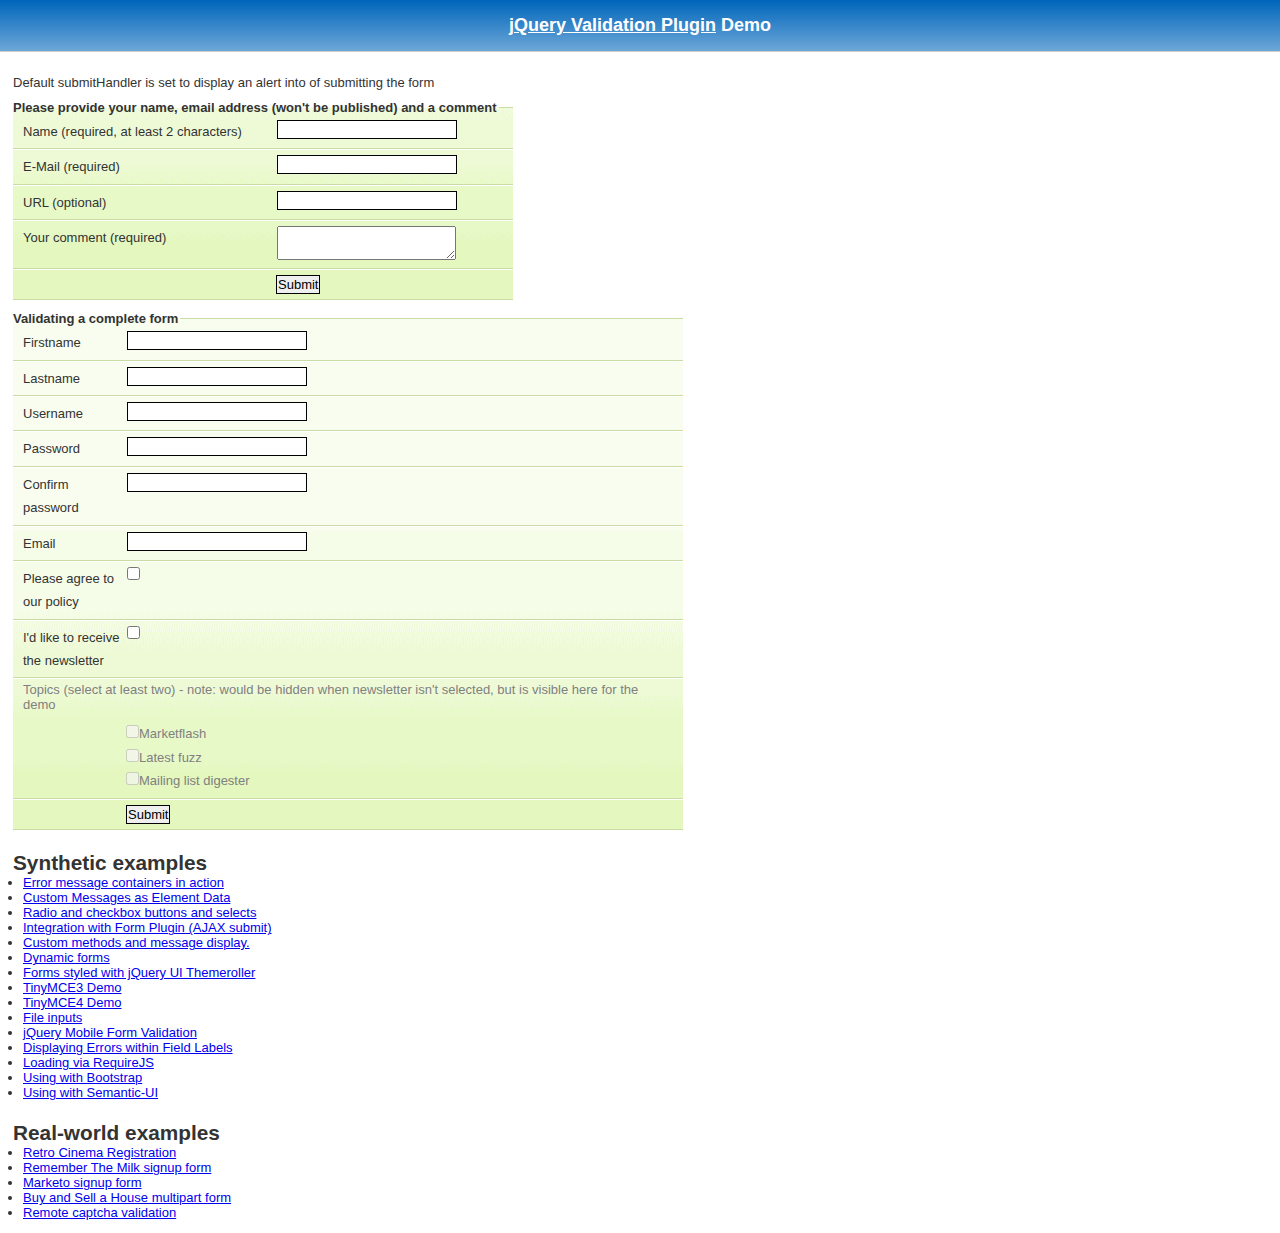
<file: jQuery-validation/demo/index.html>
<!DOCTYPE html>
<html lang="en">
<head>
	<meta charset="utf-8">
	<title>jQuery validation plug-in - main demo</title>
	<link rel="stylesheet" href="css/screen.css">
	<script src="../lib/jquery.js"></script>
	<script src="../dist/jquery.validate.js"></script>
	<script>
	$.validator.setDefaults({
		submitHandler: function() {
			alert("submitted!");
		}
	});

	$().ready(function() {
		// validate the comment form when it is submitted
		$("#commentForm").validate();

		// validate signup form on keyup and submit
		$("#signupForm").validate({
			rules: {
				firstname: "required",
				lastname: "required",
				username: {
					required: true,
					minlength: 2
				},
				password: {
					required: true,
					minlength: 5
				},
				confirm_password: {
					required: true,
					minlength: 5,
					equalTo: "#password"
				},
				email: {
					required: true,
					email: true
				},
				topic: {
					required: "#newsletter:checked",
					minlength: 2
				},
				agree: "required"
			},
			messages: {
				firstname: "Please enter your firstname",
				lastname: "Please enter your lastname",
				username: {
					required: "Please enter a username",
					minlength: "Your username must consist of at least 2 characters"
				},
				password: {
					required: "Please provide a password",
					minlength: "Your password must be at least 5 characters long"
				},
				confirm_password: {
					required: "Please provide a password",
					minlength: "Your password must be at least 5 characters long",
					equalTo: "Please enter the same password as above"
				},
				email: "Please enter a valid email address",
				agree: "Please accept our policy",
				topic: "Please select at least 2 topics"
			}
		});

		// propose username by combining first- and lastname
		$("#username").focus(function() {
			var firstname = $("#firstname").val();
			var lastname = $("#lastname").val();
			if (firstname && lastname && !this.value) {
				this.value = firstname + "." + lastname;
			}
		});

		//code to hide topic selection, disable for demo
		var newsletter = $("#newsletter");
		// newsletter topics are optional, hide at first
		var inital = newsletter.is(":checked");
		var topics = $("#newsletter_topics")[inital ? "removeClass" : "addClass"]("gray");
		var topicInputs = topics.find("input").attr("disabled", !inital);
		// show when newsletter is checked
		newsletter.click(function() {
			topics[this.checked ? "removeClass" : "addClass"]("gray");
			topicInputs.attr("disabled", !this.checked);
		});
	});
	</script>
	<style>
	#commentForm {
		width: 500px;
	}
	#commentForm label {
		width: 250px;
	}
	#commentForm label.error, #commentForm input.submit {
		margin-left: 253px;
	}
	#signupForm {
		width: 670px;
	}
	#signupForm label.error {
		margin-left: 10px;
		width: auto;
		display: inline;
	}
	#newsletter_topics label.error {
		display: none;
		margin-left: 103px;
	}
	</style>
</head>
<body>
<h1 id="banner"><a href="https://jqueryvalidation.org/">jQuery Validation Plugin</a> Demo</h1>
<div id="main">
	<p>Default submitHandler is set to display an alert into of submitting the form</p>
	<form class="cmxform" id="commentForm" method="get" action="">
		<fieldset>
			<legend>Please provide your name, email address (won't be published) and a comment</legend>
			<p>
				<label for="cname">Name (required, at least 2 characters)</label>
				<input id="cname" name="name" minlength="2" type="text" required>
			</p>
			<p>
				<label for="cemail">E-Mail (required)</label>
				<input id="cemail" type="email" name="email" required>
			</p>
			<p>
				<label for="curl">URL (optional)</label>
				<input id="curl" type="url" name="url">
			</p>
			<p>
				<label for="ccomment">Your comment (required)</label>
				<textarea id="ccomment" name="comment" required></textarea>
			</p>
			<p>
				<input class="submit" type="submit" value="Submit">
			</p>
		</fieldset>
	</form>
	<form class="cmxform" id="signupForm" method="get" action="">
		<fieldset>
			<legend>Validating a complete form</legend>
			<p>
				<label for="firstname">Firstname</label>
				<input id="firstname" name="firstname" type="text">
			</p>
			<p>
				<label for="lastname">Lastname</label>
				<input id="lastname" name="lastname" type="text">
			</p>
			<p>
				<label for="username">Username</label>
				<input id="username" name="username" type="text">
			</p>
			<p>
				<label for="password">Password</label>
				<input id="password" name="password" type="password">
			</p>
			<p>
				<label for="confirm_password">Confirm password</label>
				<input id="confirm_password" name="confirm_password" type="password">
			</p>
			<p>
				<label for="email">Email</label>
				<input id="email" name="email" type="email">
			</p>
			<p>
				<label for="agree">Please agree to our policy</label>
				<input type="checkbox" class="checkbox" id="agree" name="agree">
			</p>
			<p>
				<label for="newsletter">I'd like to receive the newsletter</label>
				<input type="checkbox" class="checkbox" id="newsletter" name="newsletter">
			</p>
			<fieldset id="newsletter_topics">
				<legend>Topics (select at least two) - note: would be hidden when newsletter isn't selected, but is visible here for the demo</legend>
				<label for="topic_marketflash">
					<input type="checkbox" id="topic_marketflash" value="marketflash" name="topic">Marketflash
				</label>
				<label for="topic_fuzz">
					<input type="checkbox" id="topic_fuzz" value="fuzz" name="topic">Latest fuzz
				</label>
				<label for="topic_digester">
					<input type="checkbox" id="topic_digester" value="digester" name="topic">Mailing list digester
				</label>
				<label for="topic" class="error">Please select at least two topics you'd like to receive.</label>
			</fieldset>
			<p>
				<input class="submit" type="submit" value="Submit">
			</p>
		</fieldset>
	</form>
	<h3>Synthetic examples</h3>
	<ul>
		<li><a href="errorcontainer-demo.html">Error message containers in action</a>
		</li>
		<li><a href="custom-messages-data-demo.html">Custom Messages as Element Data</a>
		</li>
		<li><a href="radio-checkbox-select-demo.html">Radio and checkbox buttons and selects</a>
		</li>
		<li><a href="ajaxSubmit-integration-demo.html">Integration with Form Plugin (AJAX submit)</a>
		</li>
		<li><a href="custom-methods-demo.html">Custom methods and message display.</a>
		</li>
		<li><a href="dynamic-totals.html">Dynamic forms</a>
		</li>
		<li><a href="themerollered.html">Forms styled with jQuery UI Themeroller</a>
		</li>
		<li><a href="tinymce/">TinyMCE3 Demo</a>
		</li>
		<li><a href="tinymce4/">TinyMCE4 Demo</a>
		</li>
		<li><a href="file_input.html">File inputs</a>
		</li>
		<li><a href="jquerymobile.html">jQuery Mobile Form Validation</a>
		</li>
		<li><a href="errors-within-labels.html">Displaying Errors within Field Labels</a>
		</li>
		<li><a href="requirejs/index.html">Loading via RequireJS</a>
		</li>
		<li><a href="bootstrap/index.html">Using with Bootstrap</a>
		</li>
		<li><a href="semantic-ui/index.html">Using with Semantic-UI</a>
		</li>
	</ul>
	<h3>Real-world examples</h3>
	<ul>
		<li><a href="cinema/">Retro Cinema Registration</a></li>
		<li><a href="milk/">Remember The Milk signup form</a></li>
		<li><a href="marketo/">Marketo signup form</a></li>
		<li><a href="multipart/">Buy and Sell a House multipart form</a></li>
		<li><a href="captcha/">Remote captcha validation</a></li>
	</ul>
</div>
</body>
</html>
</file>
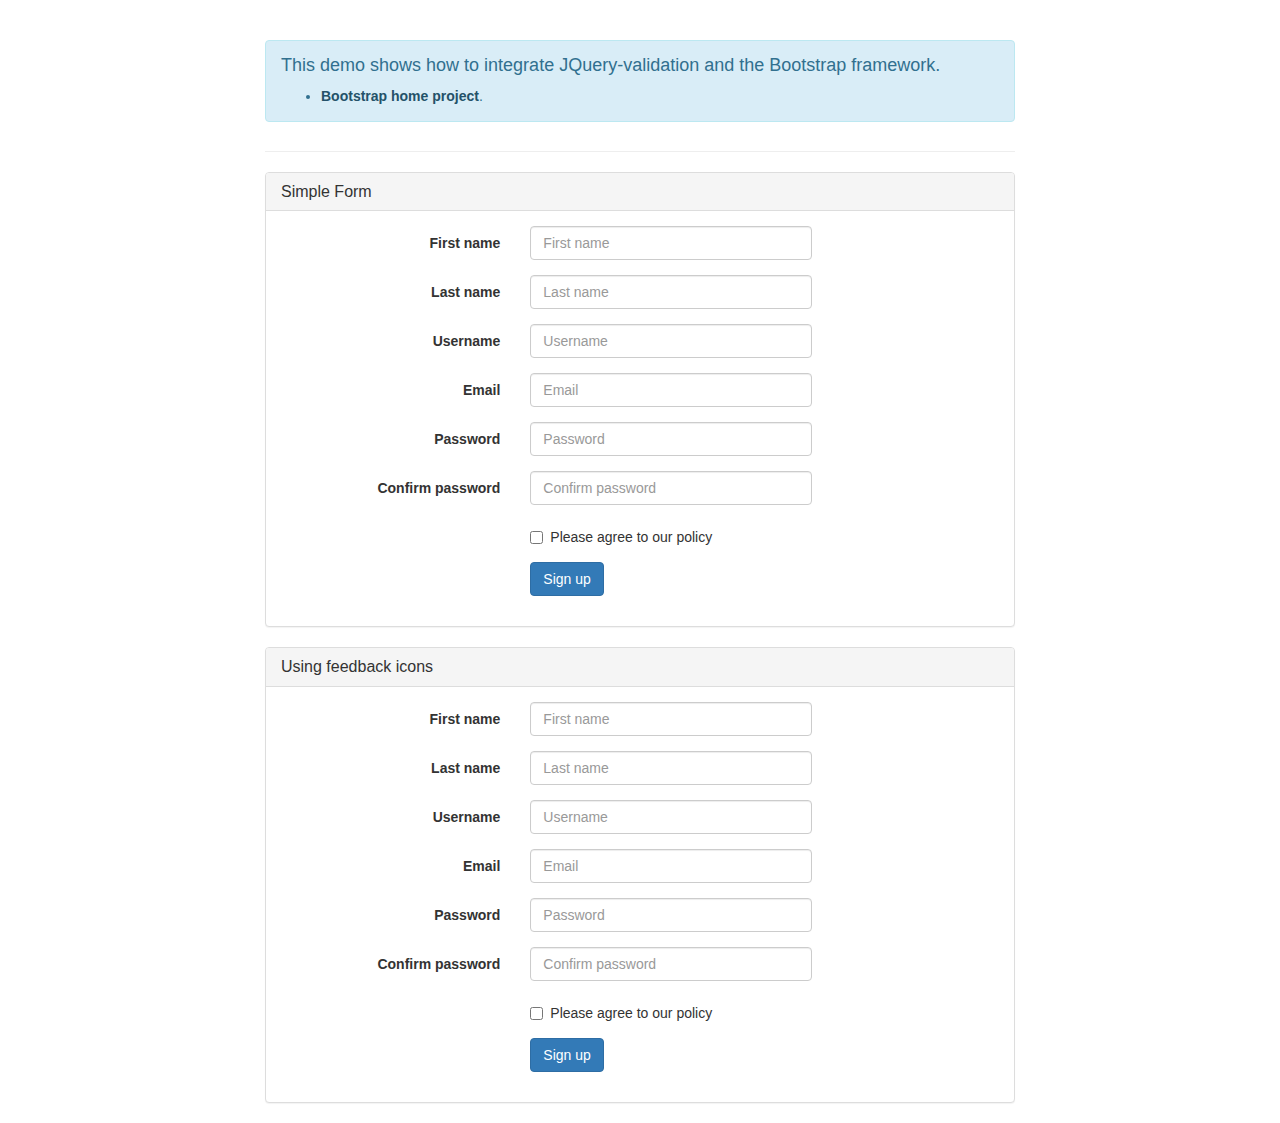
<file: jQuery-validation/demo/bootstrap/index.html>
<!DOCTYPE html>
<html>
<head>
	<title>JQuery-validation demo | Bootstrap</title>

	<link rel="stylesheet" href="https://maxcdn.bootstrapcdn.com/bootstrap/3.3.5/css/bootstrap.min.css" />

	<script type="text/javascript" src="../../lib/jquery-1.11.1.js"></script>
	<script type="text/javascript" src="../../dist/jquery.validate.js"></script>
</head>
<body>
	<div class="container">
		<div class="row">
			<div class="col-sm-8 col-sm-offset-2">
				<div class="page-header">
					<div class="alert alert-info" role="alert">
						<h4>This demo shows how to integrate JQuery-validation and the Bootstrap framework.</h4>
						<ul>
							<li><a href="https://getbootstrap.com/" class="alert-link">Bootstrap home project</a>.</li>
						</ul>
					</div>
				</div>

				<div class="panel panel-default">
					<div class="panel-heading">
						<h3 class="panel-title">Simple Form</h3>
					</div>
					<div class="panel-body">
						<form id="signupForm" method="post" class="form-horizontal" action="">
							<div class="form-group">
								<label class="col-sm-4 control-label" for="firstname">First name</label>
								<div class="col-sm-5">
									<input type="text" class="form-control" id="firstname" name="firstname" placeholder="First name" />
								</div>
							</div>

							<div class="form-group">
								<label class="col-sm-4 control-label" for="lastname">Last name</label>
								<div class="col-sm-5">
									<input type="text" class="form-control" id="lastname" name="lastname" placeholder="Last name" />
								</div>
							</div>

							<div class="form-group">
								<label class="col-sm-4 control-label" for="username">Username</label>
								<div class="col-sm-5">
									<input type="text" class="form-control" id="username" name="username" placeholder="Username" />
								</div>
							</div>

							<div class="form-group">
								<label class="col-sm-4 control-label" for="email">Email</label>
								<div class="col-sm-5">
									<input type="text" class="form-control" id="email" name="email" placeholder="Email" />
								</div>
							</div>

							<div class="form-group">
								<label class="col-sm-4 control-label" for="password">Password</label>
								<div class="col-sm-5">
									<input type="password" class="form-control" id="password" name="password" placeholder="Password" />
								</div>
							</div>

							<div class="form-group">
								<label class="col-sm-4 control-label" for="confirm_password">Confirm password</label>
								<div class="col-sm-5">
									<input type="password" class="form-control" id="confirm_password" name="confirm_password" placeholder="Confirm password" />
								</div>
							</div>

							<div class="form-group">
								<div class="col-sm-5 col-sm-offset-4">
									<div class="checkbox">
										<label>
											<input type="checkbox" id="agree" name="agree" value="agree" />Please agree to our policy
										</label>
									</div>
								</div>
							</div>

							<div class="form-group">
								<div class="col-sm-9 col-sm-offset-4">
									<button type="submit" class="btn btn-primary" name="signup" value="Sign up">Sign up</button>
								</div>
							</div>
						</form>
					</div>
				</div>

				<div class="panel panel-default">
					<div class="panel-heading">
						<h3 class="panel-title">Using feedback icons</h3>
					</div>
					<div class="panel-body">
						<form id="signupForm1" method="post" class="form-horizontal" action="">
							<div class="form-group">
								<label class="col-sm-4 control-label" for="firstname1">First name</label>
								<div class="col-sm-5">
									<input type="text" class="form-control" id="firstname1" name="firstname1" placeholder="First name" />
								</div>
							</div>

							<div class="form-group">
								<label class="col-sm-4 control-label" for="lastname1">Last name</label>
								<div class="col-sm-5">
									<input type="text" class="form-control" id="lastname1" name="lastname1" placeholder="Last name" />
								</div>
							</div>

							<div class="form-group">
								<label class="col-sm-4 control-label" for="username1">Username</label>
								<div class="col-sm-5">
									<input type="text" class="form-control" id="username1" name="username1" placeholder="Username" />
								</div>
							</div>

							<div class="form-group">
								<label class="col-sm-4 control-label" for="email1">Email</label>
								<div class="col-sm-5">
									<input type="text" class="form-control" id="email1" name="email1" placeholder="Email" />
								</div>
							</div>

							<div class="form-group">
								<label class="col-sm-4 control-label" for="password1">Password</label>
								<div class="col-sm-5">
									<input type="password" class="form-control" id="password1" name="password1" placeholder="Password" />
								</div>
							</div>

							<div class="form-group">
								<label class="col-sm-4 control-label" for="confirm_password1">Confirm password</label>
								<div class="col-sm-5">
									<input type="password" class="form-control" id="confirm_password1" name="confirm_password1" placeholder="Confirm password" />
								</div>
							</div>

							<div class="form-group">
								<div class="col-sm-5 col-sm-offset-4">
									<div class="checkbox">
										<label>
											<input type="checkbox" id="agree1" name="agree1" value="agree" />Please agree to our policy
										</label>
									</div>
								</div>
							</div>

							<div class="form-group">
								<div class="col-sm-9 col-sm-offset-4">
									<button type="submit" class="btn btn-primary" name="signup1" value="Sign up">Sign up</button>
								</div>
							</div>
						</form>
					</div>
				</div>
			</div>
		</div>
	</div>
	<script type="text/javascript">
		$.validator.setDefaults( {
			submitHandler: function () {
				alert( "submitted!" );
			}
		} );

		$( document ).ready( function () {
			$( "#signupForm" ).validate( {
				rules: {
					firstname: "required",
					lastname: "required",
					username: {
						required: true,
						minlength: 2
					},
					password: {
						required: true,
						minlength: 5
					},
					confirm_password: {
						required: true,
						minlength: 5,
						equalTo: "#password"
					},
					email: {
						required: true,
						email: true
					},
					agree: "required"
				},
				messages: {
					firstname: "Please enter your firstname",
					lastname: "Please enter your lastname",
					username: {
						required: "Please enter a username",
						minlength: "Your username must consist of at least 2 characters"
					},
					password: {
						required: "Please provide a password",
						minlength: "Your password must be at least 5 characters long"
					},
					confirm_password: {
						required: "Please provide a password",
						minlength: "Your password must be at least 5 characters long",
						equalTo: "Please enter the same password as above"
					},
					email: "Please enter a valid email address",
					agree: "Please accept our policy"
				},
				errorElement: "em",
				errorPlacement: function ( error, element ) {
					// Add the `help-block` class to the error element
					error.addClass( "help-block" );

					if ( element.prop( "type" ) === "checkbox" ) {
						error.insertAfter( element.parent( "label" ) );
					} else {
						error.insertAfter( element );
					}
				},
				highlight: function ( element, errorClass, validClass ) {
					$( element ).parents( ".col-sm-5" ).addClass( "has-error" ).removeClass( "has-success" );
				},
				unhighlight: function (element, errorClass, validClass) {
					$( element ).parents( ".col-sm-5" ).addClass( "has-success" ).removeClass( "has-error" );
				}
			} );

			$( "#signupForm1" ).validate( {
				rules: {
					firstname1: "required",
					lastname1: "required",
					username1: {
						required: true,
						minlength: 2
					},
					password1: {
						required: true,
						minlength: 5
					},
					confirm_password1: {
						required: true,
						minlength: 5,
						equalTo: "#password1"
					},
					email1: {
						required: true,
						email: true
					},
					agree1: "required"
				},
				messages: {
					firstname1: "Please enter your firstname",
					lastname1: "Please enter your lastname",
					username1: {
						required: "Please enter a username",
						minlength: "Your username must consist of at least 2 characters"
					},
					password1: {
						required: "Please provide a password",
						minlength: "Your password must be at least 5 characters long"
					},
					confirm_password1: {
						required: "Please provide a password",
						minlength: "Your password must be at least 5 characters long",
						equalTo: "Please enter the same password as above"
					},
					email1: "Please enter a valid email address",
					agree1: "Please accept our policy"
				},
				errorElement: "em",
				errorPlacement: function ( error, element ) {
					// Add the `help-block` class to the error element
					error.addClass( "help-block" );

					// Add `has-feedback` class to the parent div.form-group
					// in order to add icons to inputs
					element.parents( ".col-sm-5" ).addClass( "has-feedback" );

					if ( element.prop( "type" ) === "checkbox" ) {
						error.insertAfter( element.parent( "label" ) );
					} else {
						error.insertAfter( element );
					}

					// Add the span element, if doesn't exists, and apply the icon classes to it.
					if ( !element.next( "span" )[ 0 ] ) {
						$( "<span class='glyphicon glyphicon-remove form-control-feedback'></span>" ).insertAfter( element );
					}
				},
				success: function ( label, element ) {
					// Add the span element, if doesn't exists, and apply the icon classes to it.
					if ( !$( element ).next( "span" )[ 0 ] ) {
						$( "<span class='glyphicon glyphicon-ok form-control-feedback'></span>" ).insertAfter( $( element ) );
					}
				},
				highlight: function ( element, errorClass, validClass ) {
					$( element ).parents( ".col-sm-5" ).addClass( "has-error" ).removeClass( "has-success" );
					$( element ).next( "span" ).addClass( "glyphicon-remove" ).removeClass( "glyphicon-ok" );
				},
				unhighlight: function ( element, errorClass, validClass ) {
					$( element ).parents( ".col-sm-5" ).addClass( "has-success" ).removeClass( "has-error" );
					$( element ).next( "span" ).addClass( "glyphicon-ok" ).removeClass( "glyphicon-remove" );
				}
			} );
		} );
	</script>
</body>
</html>
</file>
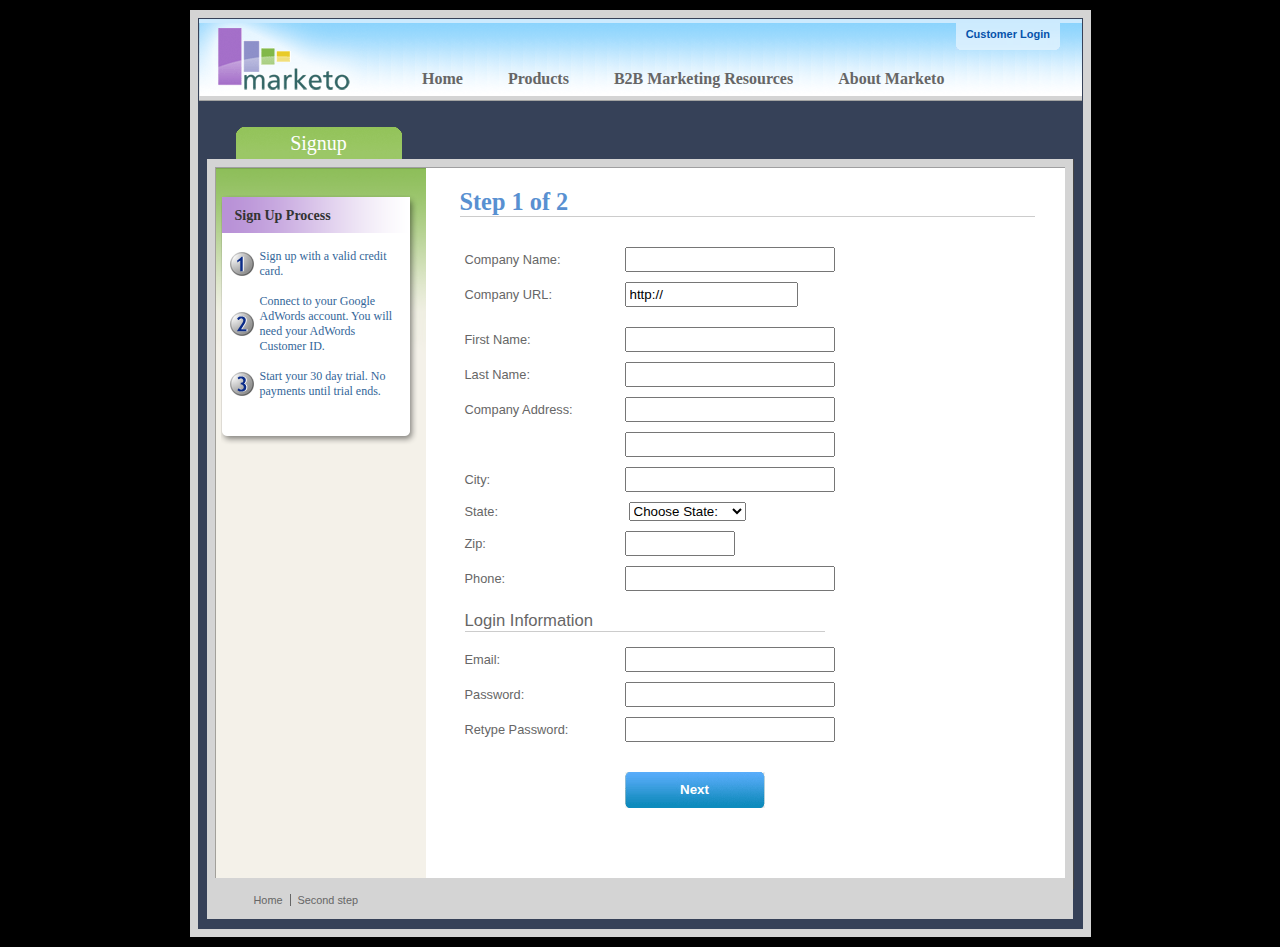
<file: jQuery-validation/demo/marketo/index.html>
<!DOCTYPE html>
<html lang="en">
<head>
	<meta charset="utf-8">
	<title>Subscription Signup | Marketo</title>
	<script src="../../lib/jquery.js"></script>
	<script src="../../lib/jquery.mockjax.js"></script>
	<script src="../../dist/jquery.validate.js"></script>
	<script src="jquery.maskedinput.js"></script>
	<script src="mktSignup.js"></script>
	<link rel="stylesheet" href="stylesheet.css">
</head>
<body>
<!-- start page wrapper -->
<div id="letterbox">
	<!-- start header container -->
	<div id="header-background">
		<div class="nav-global-container">
			<div class="login">
				<a href="#">
					<span></span>Customer Login</a>
			</div>
			<div class="logo">
				<a href="#">
					<img src="images/logo_marketo.gif" width="168" height="73" alt="Marketo">
				</a>
			</div>
			<div class="nav-global">
				<ul>
					<li>
						<a href="#" class="nav-g01">
							<span></span>Home</a>
					</li>
					<li>
						<a href="#" class="nav-g02">
							<span></span>Products</a>
					</li>
					<li>
						<a href="#" class="nav-g04">
							<span></span>B2B Marketing Resources</a>
					</li>
					<li>
						<a href="#" class="nav-g05">
							<span></span>About Marketo</a>
					</li>
				</ul>
			</div>
		</div>
	</div>
	<!-- end header container -->
	<div class="line-grey-tier"></div>
	<!-- start page container 2 div-->
	<div id="page-container" class="resize">
		<div id="page-content-inner" class="resize">
			<!-- start col-main -->
			<div id="col-main" class="resize" style="">
				<!-- start main content -->
				<div class="main-content resize">
					<div class="action-container" style="display:none;"></div>
					<h1>Step 1 of 2</h1>
					<p>
					</p>
					<br clear="all">
					<div>
						<form id="profileForm" type="actionForm" action="step2.htm" method="get">
							<div class="error" style="display:none;">
								<img src="images/warning.gif" alt="Warning!" width="24" height="24" style="float:left; margin: -5px 10px 0px 0px;">
								<span></span>.
								<br clear="all">
							</div>
							<table cellpadding="0" cellspacing="0" border="0">
								<tr>
									<td class="label">
										<label for="co_name">Company Name:</label>
									</td>
									<td class="field">
										<input id="co_name" class="required" maxlength="40" name="co_name" size="20" type="text" tabindex="1" value="">
									</td>
								</tr>
								<tr>
									<td class="label">
										<label for="co_url">Company URL:</label>
									</td>
									<td class="field">
										<input id="co_url" class="required defaultInvalid url" maxlength="40" name="co_url" style="width:163px" type="text" tabindex="2" value="http://">
									</td>
								</tr>
								<tr>
									<td>
									<td>
								</tr>
								<tr>
									<td class="label">
										<label for="first_name">First Name:</label>
									</td>
									<td class="field">
										<input id="first_name" class="required" maxlength="40" name="first_name" size="20" type="text" tabindex="3" value="">
									</td>
								</tr>
								<tr>
									<td class="label">
										<label for="last_name">Last Name:</label>
									</td>
									<td class="field">
										<input id="last_name" class="required" maxlength="40" name="last_name" size="20" type="text" tabindex="4" value="">
									</td>
								</tr>
								<tr>
									<td class="label">
										<label for="address1">Company Address:</label>
									</td>
									<td class="field">
										<input maxlength="40" class="required" name="address1" size="20" type="text" tabindex="5" value="">
									</td>
								</tr>
								<tr>
									<td class="label"></td>
									<td class="field">
										<input maxlength="40" name="address2" size="20" type="text" tabindex="6" value="">
									</td>
								</tr>
								<tr>
									<td class="label">
										<label for="city">City:</label>
									</td>
									<td class="field">
										<input maxlength="40" class="required" name="city" size="20" type="text" tabindex="7" value="">
									</td>
								</tr>
								<tr>
									<td class="label">
										<label for="state">State:</label>
									</td>
									<td class="field">
										<select id="state" class="required" name="state" style="margin-left: 4px;" tabindex="8">
											<option value="">Choose State:</option>
											<option value="AL">Alabama</option>
											<option value="AK">Alaska</option>
											<option value="AZ">Arizona</option>
											<option value="AR">Arkansas</option>
											<option value="CA">California</option>
											<option value="CO">Colorado</option>
											<option value="CT">Connecticut</option>
											<option value="DE">Delaware</option>
											<option value="FL">Florida</option>
											<option value="GA">Georgia</option>
											<option value="HI">Hawaii</option>
											<option value="ID">Idaho</option>
											<option value="IL">Illinois</option>
											<option value="IN">Indiana</option>
											<option value="IA">Iowa</option>
											<option value="KS">Kansas</option>
											<option value="KY">Kentucky</option>
											<option value="LA">Louisiana</option>
											<option value="ME">Maine</option>
											<option value="MD">Maryland</option>
											<option value="MA">Massachusetts</option>
											<option value="MI">Michigan</option>
											<option value="MN">Minnesota</option>
											<option value="MS">Mississippi</option>
											<option value="MO">Missouri</option>
											<option value="MT">Montana</option>
											<option value="NE">Nebraska</option>
											<option value="NV">Nevada</option>
											<option value="NH">New Hampshire</option>
											<option value="NJ">New Jersey</option>
											<option value="NM">New Mexico</option>
											<option value="NY">New York</option>
											<option value="NC">North Carolina</option>
											<option value="ND">North Dakota</option>
											<option value="OH">Ohio</option>
											<option value="OK">Oklahoma</option>
											<option value="OR">Oregon</option>
											<option value="PA">Pennsylvania</option>
											<option value="RI">Rhode Island</option>
											<option value="SC">South Carolina</option>
											<option value="SD">South Dakota</option>
											<option value="TN">Tennessee</option>
											<option value="TX">Texas</option>
											<option value="UT">Utah</option>
											<option value="VT">Vermont</option>
											<option value="VA">Virginia</option>
											<option value="WA">Washington</option>
											<option value="WV">West Virginia</option>
											<option value="WI">Wisconsin</option>
											<option value="WY">Wyoming</option>
										</select>
									</td>
								</tr>
								<tr>
									<td class="label">
										<label for="zip">Zip:</label>
									</td>
									<td class="field">
										<input maxlength="10" name="zip" style="width: 100px" type="text" class="required zipcode" tabindex="9" value="">
									</td>
								</tr>
								<tr>
									<td class="label">
										<label for="phone">Phone:</label>
									</td>
									<td class="field">
										<input id="phone" maxlength="14" name="phone" type="text" class="required phone" tabindex="10" value="">
									</td>
								</tr>
								<tr>
									<td colspan="2">
										<h2 style="border-bottom: 1px solid #CCCCCC;">Login Information</h2>
									</td>
								</tr>
								<tr>
									<td class="label">
										<label for="email">Email:</label>
									</td>
									<td class="field">
										<input id="email" class="required email" remote="emails.action" maxlength="40" name="email" size="20" type="text" tabindex="11" value="">
									</td>
								</tr>
								<tr>
									<td class="label">
										<label for="password1">Password:</label>
									</td>
									<td class="field">
										<input id="password1" class="required password" maxlength="40" name="password1" size="20" type="password" tabindex="12" value="">
									</td>
								</tr>
								<tr>
									<td class="label">
										<label for="password2">Retype Password:</label>
									</td>
									<td class="field">
										<input id="password2" class="required" equalTo="#password1" maxlength="40" name="password2" size="20" type="password" tabindex="13" value="">
										<div class="formError"></div>
									</td>
								</tr>
								<tr>
									<td></td>
									<td>
										<div class="buttonSubmit">
											<span></span>
											<input class="formButton" type="submit" value="Next" style="width: 140px" tabindex="14">
										</div>
									</td>
								</tr>
							</table>
							<br>
							<br>
						</form>
						<br clear="all">
					</div>
				</div>
				<!-- end main content -->
				<br>
			</div>
			<!-- end col-main -->
			<!-- start left col -->
			<div id="col-left" class="nav-left-back empty resize" style="position: absolute; min-height: 450px;">
				<div class="col-left-header-tab" style="position: absolute;">Signup</div>
				<div class="nav-left"></div>
				<div class="left-nav-callout png" style="top: 15px; margin-bottom: 100px;">
					<img src="images/left-nav-callout-long.png" class="png" alt="">
					<h6>Sign Up Process</h6>
					<a style="background-image: url(images/step1-24.gif); font-weight: normal; text-decoration: none; cursor: default;">Sign up with a valid credit card.</a>
					<a style="background-image: url(images/step2-24.gif); font-weight: normal; text-decoration: none; cursor: default;">Connect to your Google AdWords account.  You will need your AdWords Customer ID.</a>
					<a style="background-image: url(images/step3-24.gif); font-weight: normal; text-decoration: none; cursor: default;">Start your 30 day trial.  No payments until trial ends.</a>
				</div>
				<div class="footerAddress">
					<b>Marketo Inc.</b>
					<br>1710 S. Amphlett Blvd.
					<br>San Mateo, CA 94402 USA
					<br>
				</div>
				<br clear="all">
			</div>
			<!-- end left col -->
		</div>
	</div>
	<!-- end page container 2 divs-->
	<div id="footer-container" align="center">
		<div class="footer">
			<ul>
				<li><a href="..">Home</a>
				</li>
				<li class="line-off"><a href="step2.htm">Second step</a>
				</li>
			</ul>
		</div>
	</div>
	<!-- end page wrapper -->
</div>
</body>
</html>
</file>
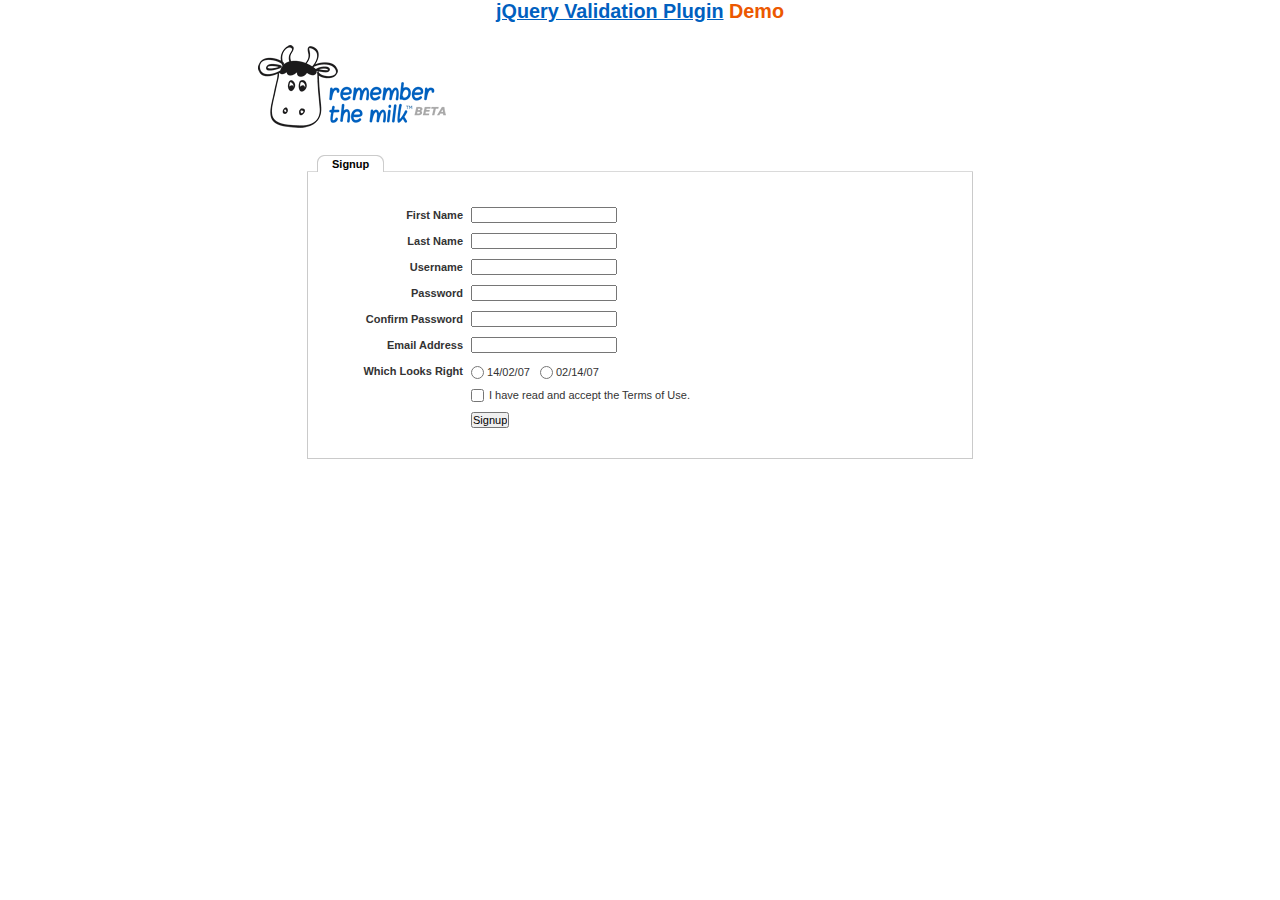
<file: jQuery-validation/demo/milk/index.html>
<!DOCTYPE html>
<html lang="en">
<head>
	<meta charset="utf-8">
	<title>Remember The Milk signup form - jQuery Validate plugin demo - with friendly permission from the RTM team</title>
	<link rel="stylesheet" href="milk.css">
	<script src="../../lib/jquery.js"></script>
	<script src="../../lib/jquery.mockjax.js"></script>
	<script src="../../dist/jquery.validate.js"></script>
	<script>
	$(document).ready(function() {
		$.mockjax({
			url: "emails.action",
			response: function(settings) {
				var email = settings.data.email,
					emails = ["glen@marketo.com", "george@bush.gov", "me@god.com", "aboutface@cooper.com", "steam@valve.com", "bill@gates.com"];
				this.responseText = "true";
				if ($.inArray(email, emails) !== -1) {
					this.responseText = "false";
				}
			},
			responseTime: 500
		});

		$.mockjax({
			url: "users.action",
			response: function(settings) {
				var user = settings.data.username,
					users = ["asdf", "Peter", "Peter2", "George"];
				this.responseText = "true";
				if ($.inArray(user, users) !== -1) {
					this.responseText = "false";
				}
			},
			responseTime: 500
		});

		// validate signup form on keyup and submit
		var validator = $("#signupform").validate({
			rules: {
				firstname: "required",
				lastname: "required",
				username: {
					required: true,
					minlength: 2,
					remote: "users.action"
				},
				password: {
					required: true,
					minlength: 5
				},
				password_confirm: {
					required: true,
					minlength: 5,
					equalTo: "#password"
				},
				email: {
					required: true,
					email: true,
					remote: "emails.action"
				},
				dateformat: "required",
				terms: "required"
			},
			messages: {
				firstname: "Enter your firstname",
				lastname: "Enter your lastname",
				username: {
					required: "Enter a username",
					minlength: jQuery.validator.format("Enter at least {0} characters"),
					remote: jQuery.validator.format("{0} is already in use")
				},
				password: {
					required: "Provide a password",
					minlength: jQuery.validator.format("Enter at least {0} characters")
				},
				password_confirm: {
					required: "Repeat your password",
					minlength: jQuery.validator.format("Enter at least {0} characters"),
					equalTo: "Enter the same password as above"
				},
				email: {
					required: "Please enter a valid email address",
					minlength: "Please enter a valid email address",
					remote: jQuery.validator.format("{0} is already in use")
				},
				dateformat: "Choose your preferred dateformat",
				terms: " "
			},
			// the errorPlacement has to take the table layout into account
			errorPlacement: function(error, element) {
				if (element.is(":radio"))
					error.appendTo(element.parent().next().next());
				else if (element.is(":checkbox"))
					error.appendTo(element.next());
				else
					error.appendTo(element.parent().next());
			},
			// specifying a submitHandler prevents the default submit, good for the demo
			submitHandler: function() {
				alert("submitted!");
			},
			// set this class to error-labels to indicate valid fields
			success: function(label) {
				// set &nbsp; as text for IE
				label.html("&nbsp;").addClass("checked");
			},
			highlight: function(element, errorClass) {
				$(element).parent().next().find("." + errorClass).removeClass("checked");
			}
		});

		// propose username by combining first- and lastname
		$("#username").focus(function() {
			var firstname = $("#firstname").val();
			var lastname = $("#lastname").val();
			if (firstname && lastname && !this.value) {
				this.value = (firstname + "." + lastname).toLowerCase();
			}
		});
	});
	</script>
</head>
<body>
<h1 id="banner"><a href="https://jqueryvalidation.org/">jQuery Validation Plugin</a> Demo</h1>
<div id="main">
	<div id="content">
		<div id="header">
			<div id="headerlogo">
				<img src="milk.png" alt="Remember The Milk">
			</div>
		</div>
		<div style="clear: both;">
			<div></div>
		</div>
		<div class="content">
			<div id="signupbox">
				<div id="signuptab">
					<ul>
						<li id="signupcurrent"><a href=" ">Signup</a>
						</li>
					</ul>
				</div>
				<div id="signupwrap">
					<form id="signupform" autocomplete="off" method="get" action="">
						<table>
							<tr>
								<td class="label">
									<label id="lfirstname" for="firstname">First Name</label>
								</td>
								<td class="field">
									<input id="firstname" name="firstname" type="text" value="" maxlength="100">
								</td>
								<td class="status"></td>
							</tr>
							<tr>
								<td class="label">
									<label id="llastname" for="lastname">Last Name</label>
								</td>
								<td class="field">
									<input id="lastname" name="lastname" type="text" value="" maxlength="100">
								</td>
								<td class="status"></td>
							</tr>
							<tr>
								<td class="label">
									<label id="lusername" for="username">Username</label>
								</td>
								<td class="field">
									<input id="username" name="username" type="text" value="" maxlength="50">
								</td>
								<td class="status"></td>
							</tr>
							<tr>
								<td class="label">
									<label id="lpassword" for="password">Password</label>
								</td>
								<td class="field">
									<input id="password" name="password" type="password" maxlength="50" value="">
								</td>
								<td class="status"></td>
							</tr>
							<tr>
								<td class="label">
									<label id="lpassword_confirm" for="password_confirm">Confirm Password</label>
								</td>
								<td class="field">
									<input id="password_confirm" name="password_confirm" type="password" maxlength="50" value="">
								</td>
								<td class="status"></td>
							</tr>
							<tr>
								<td class="label">
									<label id="lemail" for="email">Email Address</label>
								</td>
								<td class="field">
									<input id="email" name="email" type="text" value="" maxlength="150">
								</td>
								<td class="status"></td>
							</tr>
							<tr>
								<td class="label">
									<label>Which Looks Right</label>
								</td>
								<td class="field" colspan="2" style="vertical-align: top; padding-top: 2px;">
									<table>
										<tbody>
											<tr>
												<td style="padding-right: 5px;">
													<input id="dateformat_eu" name="dateformat" type="radio" value="0">
													<label id="ldateformat_eu" for="dateformat_eu">14/02/07</label>
												</td>
												<td style="padding-left: 5px;">
													<input id="dateformat_am" name="dateformat" type="radio" value="1">
													<label id="ldateformat_am" for="dateformat_am">02/14/07</label>
												</td>
												<td>
												</td>
											</tr>
										</tbody>
									</table>
								</td>
							</tr>
							<tr>
								<td class="label">&nbsp;</td>
								<td class="field" colspan="2">
									<div id="termswrap">
										<input id="terms" type="checkbox" name="terms">
										<label id="lterms" for="terms">I have read and accept the Terms of Use.</label>
									</div>
									<!-- /termswrap -->
								</td>
							</tr>
							<tr>
								<td class="label">
									<label id="lsignupsubmit" for="signupsubmit">Signup</label>
								</td>
								<td class="field" colspan="2">
									<input id="signupsubmit" name="signup" type="submit" value="Signup">
								</td>
							</tr>
						</table>
					</form>
				</div>
			</div>
		</div>
	</div>
</div>
</body>
</html>
</file>
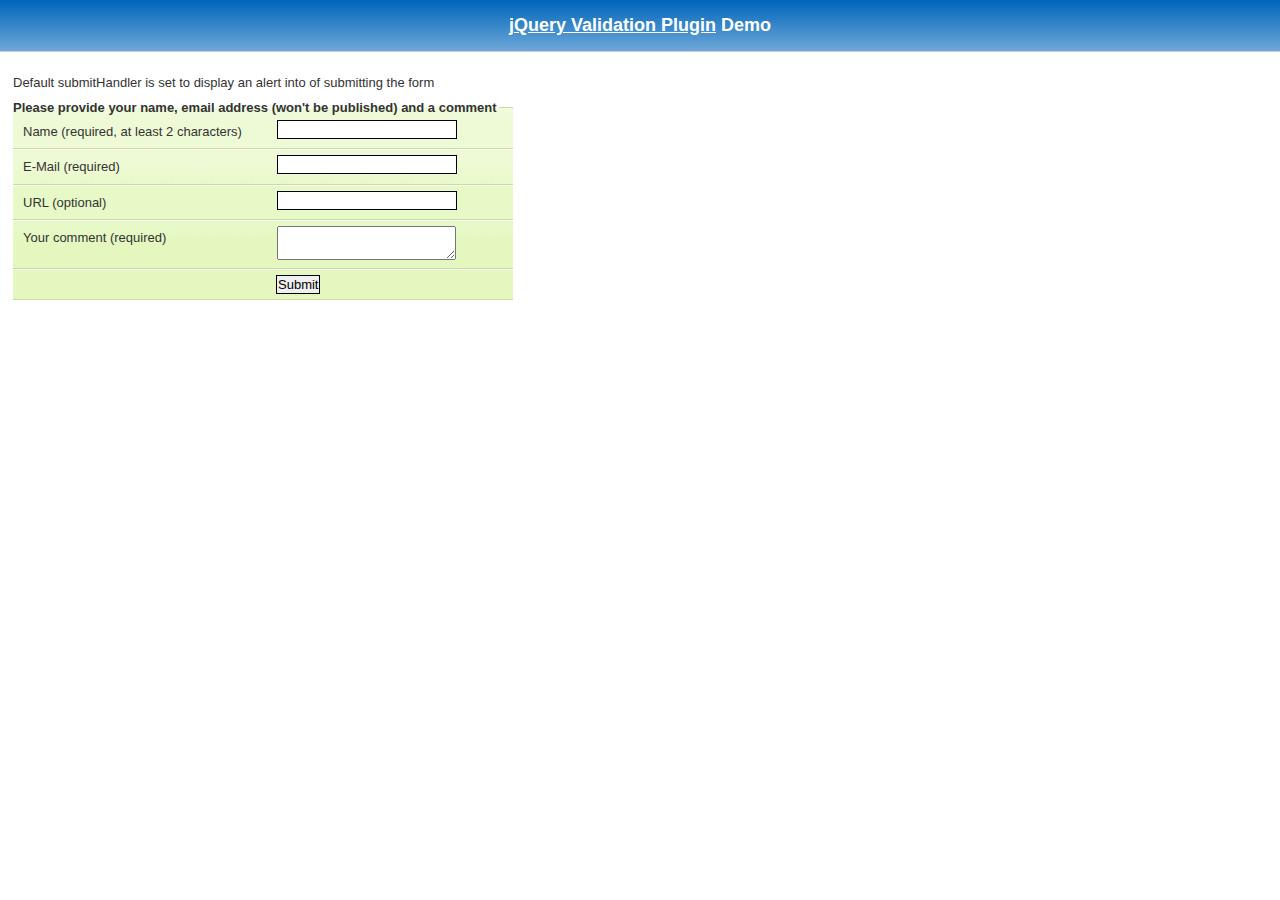
<file: jQuery-validation/demo/requirejs/index.html>
<!DOCTYPE html>
<html lang="en">
	<head>
		<meta charset="utf-8">
		<title>jQuery validation plug-in - requirejs demo</title>

		<link rel="stylesheet" href="../css/screen.css">

		<style type="text/css">
			#commentForm { width: 500px; }
			#commentForm label { width: 250px; }
			#commentForm label.error, #commentForm input.submit { margin-left: 253px; }
		</style>
</head>
<body>

	<h1 id="banner"><a href="https://jqueryvalidation.org/">jQuery Validation Plugin</a> Demo</h1>
	<div id="main">

		<p>Default submitHandler is set to display an alert into of submitting the form</p>
		<form class="cmxform" id="commentForm" method="get" action="">
			<fieldset>
				<legend>Please provide your name, email address (won't be published) and a comment</legend>
				<p>
					<label for="cname">Name (required, at least 2 characters)</label>
					<input id="cname" name="name" minlength="2" type="text" required>
				</p>
				<p>
					<label for="cemail">E-Mail (required)</label>
					<input id="cemail" type="email" name="email" required>
				</p>
				<p>
					<label for="curl">URL (optional)</label>
					<input id="curl" type="url" name="url">
				</p>
				<p>
					<label for="ccomment">Your comment (required)</label>
					<textarea id="ccomment" name="comment" required></textarea>
				</p>
				<p>
					<input class="submit" type="submit" value="Submit">
				</p>
			</fieldset>
		</form>

		<script>
		var require = {
			paths: {
				"jquery": "../../lib/jquery-3.1.1"
			}
		};
		</script>
		<script src="../../lib/require.js" data-main="app.js"></script>
	</div>
</body>
</html>
</file>
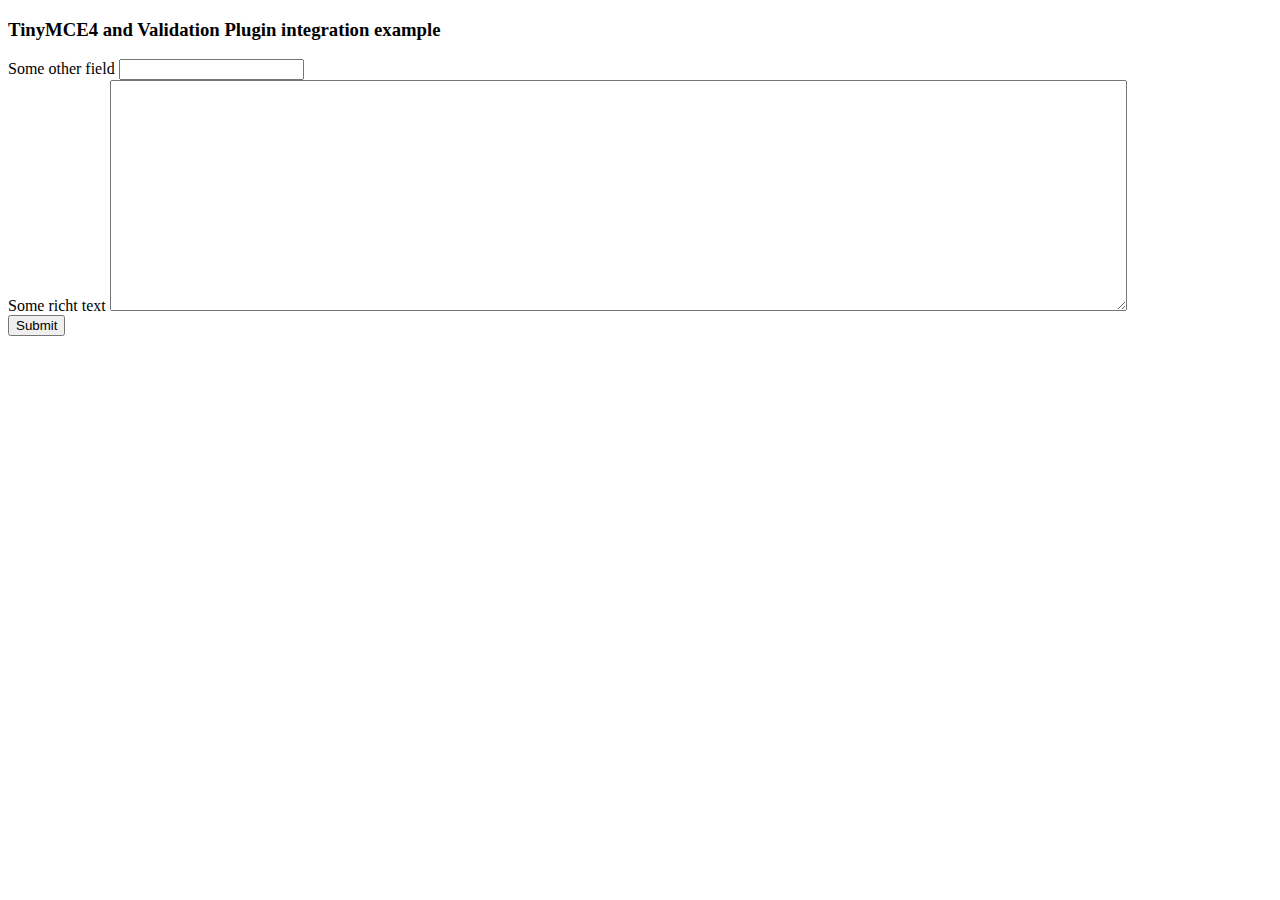
<file: jQuery-validation/demo/tinymce4/index.html>
<!doctype html>
<html lang="en">
<head>
	<meta charset="utf-8">
	<title>jQuery Validation plugin: integration with TinyMCE</title>
	<script src="../../lib/jquery.js"></script>
	<script src="../../dist/jquery.validate.js"></script>
	<script src="//tinymce.cachefly.net/4.1/tinymce.min.js"></script>
	<script>
	tinymce.init({
		mode: "textareas",

		setup: function(editor) {
			editor.on('change', function(e) {
				tinymce.triggerSave();
				$("#" + editor.id).valid();
			});
		}

	});
	$(function() {
		var validator = $("#myform").submit(function() {
			// update underlying textarea before submit validation
			tinyMCE.triggerSave();
		}).validate({
			ignore: "",
			rules: {
				title: "required",
				content: "required"
			},
			errorPlacement: function(label, element) {
				// position error label after generated textarea
				if (element.is("textarea")) {
					label.insertAfter(element.next());
				} else {
					label.insertAfter(element)
				}
			}
		});
		validator.focusInvalid = function() {
			// put focus on tinymce on submit validation
			if (this.settings.focusInvalid) {
				try {
					var toFocus = $(this.findLastActive() || this.errorList.length && this.errorList[0].element || []);
					if (toFocus.is("textarea")) {
						tinyMCE.get(toFocus.attr("id")).focus();
					} else {
						toFocus.filter(":visible").focus();
					}
				} catch (e) {
					// ignore IE throwing errors when focusing hidden elements
				}
			}
		}
	})
	</script>
	<!-- /TinyMCE -->
</head>
<body>
<form id="myform" action="">
	<h3>TinyMCE4 and Validation Plugin integration example</h3>
	<label>Some other field</label>
	<input name="title">
	<br>
	<label>Some richt text</label>
	<textarea id="content" name="content" rows="15" cols="80" style="width: 80%"></textarea>
	<br>
	<input type="submit" name="save" value="Submit">
</form>
</body>
</html>
</file>
<file: jQuery-validation/demo/marketo/stylesheet.css>
:-moz-any-link :focus {
	outline: none;
}

:focus {
	-moz-outline-style: none;
	outline: none;
}

body {
	font-size: 80%;
	margin: 0;
	padding: 0;
	font-family: tahoma, geneva, sans-serif;
	background-color: #000000;
}

a {
	color: #0653AB;
	outline: 0px;
	text-decoration: none;
}

a:hover {
	outline: 0px;
	text-decoration: underline;
}

img {
	border: 0px;
}

/* s1.0 - Page Containers */
#letterbox {
	margin: 10px auto;
	width: 883px;
	background-color: #364158;
	border: 8px solid #D4D4D4;
	padding: 1px 1px 10px 1px;
}

#header-background {
	background: url(images/back_nav_blue.gif) repeat-x;
	margin: 0px auto;
	padding: 0px;
	height: 73px;
	width: 883px;
	border-top: 4px solid #CCEAFE;
	border-bottom: 4px solid #D4D4D4;
}

#page-container {
	width: 866px;
	margin: 0px auto;
	margin-top: 33px; /* pad from top menu to actions buts*/
	margin-bottom: -11px;
	padding-top: 8px;
	padding-bottom: 8px;
	background-color: #D4D4D4; /* light grey*/
	border-right: 1px solid #464646;
}

#page-content-inner {
	width: 849px;
	margin: 0px auto;
	border-top: 1px solid #9F9FA0;
	border-left: 1px solid #A2A09A;
	background-color: #F4F1E9;
	position: relative;
}

#page-content-inner #col-left {
	width: 210px;
	float: left;
	background-color: #F4F1E9;
}

#page-content-inner #col-main {
	width: 639px;
	background-color: #ffffff;
	position: absolute;
	right: 0px;
	top: 0px;
}

#footer-container {
	width: 866px;
	position: relative;
	left: 8px;
	padding: 2px 0px 10px 0px;
	background-color: #D4D4D4; /* light grey*/
}

/* s2.0 - Global navigation bar */
.nav-global-container {
	width: 880px;
	margin: 0px auto;
	position: relative;
}

* html .nav-global-container { /* ie6 fix*/
	margin-bottom: -6px;
}

.login {
	position: absolute;
	right: 20px;
	text-align: center;
}

.login a,.login a span {
	display: block;
	height: 18px;
	font-size: 11px;
	background: url(images/login-sprite.gif) right -5px no-repeat;
	text-decoration: none;
	font-weight: bold;
	padding: 5px 10px 5px 10px;
	position: relative;
}

.login a:hover {
	color: #000000;
	text-decoration: underline;
}

div.login a span {
	background-position: left -105px;
	width: 4px;
	position: absolute;
	top: 0px;
	left: 0px;
	padding: 5px 0px 5px 0px;;
}

div.login a:hover span {

}

.logo {
	float: left;
	margin: 0px 0px -5px 0px; /* neg marging for ie6 */
}

.logo img {
	border: 0px;
	margin-left: -1px;
}

.nav-global {
	float: left;
	width: 645px;
	margin: 40px 0px 0px 40px;
	background-color: transparent;
}

.nav-global ul {
	margin: 0px;
	padding: 0px;
	list-style: none;
}

.nav-global li {
	float: left;
	white-space: nowrap;
}

div.nav-global li a,div.nav-global li a span {
	background-image: url(images/tab-sprite.gif);
	background-position: right 100px;
	background-repeat: no-repeat;
	height: 32px;
	color: #666666;
	text-decoration: none;
	font: bold 16px 'trebuchet ms';
	margin-right: 15px;
	display: block;
	position: relative;
	padding: 7px 15px 0px 15px;
}

div.nav-global li a:hover {
	background-position: right 0px;
	color: #333333;
}

div.nav-global li a:hover span {
	background-position: left -100px;
	display: block !important;
}

div.nav-global li a span {
	background-position: left 150px;
	width: 4px;
	position: absolute;
	left: 0px;
	top: 0px;
	padding: 7px 0px 0px 0px;
}

body.safari div.nav-global li a span {
	display: none;
}

div.nav-global li a.on,div.nav-global li a.on:hover {
	background-position: right -55px;
	color: #FFFFFF;
}

div.nav-global li a.on span,div.nav-global li a.on:hover span {
	background-position: left -155px;
	display: block !important;
}

div.action-container {
	position: relative;
	top: -45px;
	cursor: pointer;
}

div.action-icon-container {
	position: absolute;
	top: -17px;
	left: -17px;
	z-index: 10;
	width: 100px;
	height: 100px;
	overflow: hidden;
}

div.action-icon {
	border: 0px;
	position: absolute;
	top: -0px;
	left: 0px;
}

div.action-button-container {
	height: 106px;
	width: 180px;
	overflow: hidden;
	position: absolute;
	top: 0px;
	left: 0px;
	z-index: 5;
}

img.action-icon {
	border: 0px;
	position: absolute;
	top: 0px;
	left: 0px;
	z-index: 0
}

div.action-text {
	z-index: 20;
	color: #FFFFFF;
	position: absolute;
	left: 40px;
	top: 12px;
	font: 14px tahoma, geneva;
	padding-top: 30px;
}

div.bigbuttons {
	top: -20px;
}

div.action-header {
	z-index: 21;
	position: absolute;
	left: 40px;
	top: 10px;
}

div.action-header b {
	font: bold 17px tahoma, geneva;
	display: block;
	margin-bottom: 10px;
	color: #0b2c89;
	position: absolute;
	top: 0px;
	left: 0px;
	width: 130px;
}

div.action-header b.shadow {
	top: 1px;
	left: 1px;
	color: #d5d5d5;
}

img.action-button {
	position: relative;
}

div.hover img.action-button {
	top: -131px;
}

div.on img.action-button {
	top: -261px;
}

/* s3.0 - top of content Action Buttons */
.action-buttons {
	width: 100%; /* ie6 requires */
}

.action-buttons ul {
	position: relative;
	padding: 0px;
}

.action-buttons li {
	position: relative; /* ie6 fix */
	float: left;
	list-style: none;
	text-align: center;
	line-height: 16px;
	margin: -61px 0px 0px 0px;
}

.action-home li {
	margin: -49px 0px 0px 0px;
}

.action-buttons  a {
	display: block;
	height: 110px;
	width: 175px;
	padding: 14px 0px 0px 25px;
	text-decoration: none;
	font-size: 12px;
	font-weight: bold;
	color: #ffffff;
}

.action-buttons li span {
	color: #053880;
	line-height: 47px;
	font-size: 17px;
}

div.action-bottom {
	margin: 15px 0px 10px 0px;
	float: left;
}

div.action-bottom a {
	height: 61px;
	width: 178px;
	border: 0px;
	background: url(images/action-bottom.gif) no-repeat 0px 0px;
	color: #0b2c89;
	float: left;
	position: relative;
	font: bold 17px tahoma, geneva;
	text-decoration: none;
	margin-right: 10px;
}

div.action-bottom a span {
	position: absolute;
	top: 15px;
	left: 40px;
}

div.action-bottom a span.shadow {
	top: 16px;
	left: 41px;
	color: #d4d4d4;
}

.line-grey {
	background: url(images/line-grey.gif) 0 0 repeat-x;
	height: 2px;
	margin: 8px 25px 20px 0;
}

/* s4.0 - Home Hero Area */
.hero-background {
	position: relative;
	width: 880px;
	background: url(images/back_home-hero.jpg) 10px 0px no-repeat;
	height: 211px;
	margin: -20px 0px 45px 0px;
}

.hero-text {
	float: right;
	width: 626px;
	margin-top: 26px;
}

.hero-text a { /* Sign Up Now Button */
	padding: 5px 32px 0px 0px;
	float: right;
}

.hero-text h1 {
	font-size: 2.3em;
	line-height: 1.2em;
	color: #333333;
	font-family: Trebuchet MS;
	margin: 12px 0px 10px 10px;
}

.hero-text h2 {
	margin: 0px;
	font-weight: normal;
	font-size: 1.35em;
	margin: 5px 0px 13px 10px
}

/* s4.1 - Home Left Header tab */
.col-left-header-tab {
	position: relative; /* ie6 fix */
	background: url(images/tab_green.gif) 0 0 no-repeat;
	height: 30px;
	width: 166px;
	text-align: center;
	color: #ffffff;
	font: 20px 'trebuchet ms';
	padding-top: 2px;
	margin-top: -41px;
	margin-left: 20px;
	line-height: 29px;
	margin-bottom: 8px;
	display: block;
}

.col-left-header-tab a {
	color: #FFFFFF;
}

.callout-green {
	background: url(images/back_green-fade.gif) 0 0 repeat-x;
	font-size: 1.2em;
	padding: 10px 15px 20px 13px;
	color: #303B52;
	line-height: 1.4em;
}

/* s4.2 - Home Left Quote */
.callout-tan {
	color: #666666;
}

.callout-tan h1 {
	background: #F4F1E9 url(images/back_tan-fade.gif) 0 0 repeat-y;
	font-size: 1.1em;
	text-align: center;
	margin: 0px;
	padding: 11px 5px 11px 2px;
	color: #333333;
}

.callout-tan p {
	margin: 0px;
	margin-top: 5px;
	line-height: 1.4em;
	padding: 5px 10px 7px 13px;
}

.callout-tan p img {
	float: left;
	margin: 5px 10px 5px 0px;
}

.callout-tan div {
	text-align: left;
	padding: 5px 10px 7px 0px;
	font-weight: bold;
}

/* s4.3 - purple home boxes */
.box-purple {
	background: #C6C8E3 url(images/back_home-icons.png) 0px 0px repeat-x;
	border-left: 1px solid #ffffff;
	color: #333333;
	width: 581px;
	padding: 10px 15px 20px 15px;
}

div.box-purple a {

}

.box-purple h1 {
	font-size: 1.5em;
	margin: 10px 0px -15px 0px;
}

.box-purple li {
	margin: 0px 0px 0px -23px;
	line-height: 1.6em;
	font-size: 1em;
}

.box-purple  div {
	padding: 0px 0px 0px 110px;
}

.icon-text01 {
	background-image: url(images/icon_search-engine-market.png);
	background-repeat: no-repeat;
}

* html .icon-text01 {
	width: 460px; /* must have a width or heigh tag for ie6*/
	background-image: none;
	filter: progid : DXImageTransform . Microsoft .
		AlphaImageLoader(src = "images/icon_search-engine-market.png",
		sizingMethod = "crop");
}

.icon-text02 {
	background: url(images/icon_landing-pages.png) 0 0 no-repeat;
}

* html .icon-text02 {
	width: 460px; /* must have a width or heigh tag for ie6*/
	background-image: none;
	filter: progid : DXImageTransform . Microsoft .
		AlphaImageLoader(src = "images/icon_landing-pages.png", sizingMethod =
		"crop");
}

.icon-text03 {
	background: url(images/icon_salesforce.png) 0 0 no-repeat;
}

* html .icon-text03 {
	width: 460px; /* must have a width or heigh tag for ie6*/
	background-image: none;
	filter: progid : DXImageTransform . Microsoft .
		AlphaImageLoader(src = "images/icon_salesforce.png", sizingMethod =
		"crop");
}

/* s4.4 - news home boxes */
.callout-news {
	color: #555555;
	float: left;
	width: 49%;
	margin: 10px 1px 0px 0px;
	padding-bottom: 20px;
	text-align: left;
}

.line-news-r {
	border-right: 1px solid #D4D4D4;
}

.callout-news h1 {
	background-color: #EEEEEE;
	font-size: 1.2em;
	margin: 0px;
	padding: 11px 5px 11px 15px;
	color: #333333;
}

.callout-news p {
	margin: 10px 0px 0px 10px;
	padding: 0px 10px 7px 20px;
	background: url(images/news.gif) no-repeat left 1px;
}

.callout-news p a {

}

.callout-news ul {
	list-style-type: none;
	padding: 0;
	margin: 10px 0 0 10px;
}

.callout-news li {
	background: url(images/icon_news.gif) no-repeat left 2px;
	padding: 0px 5px 5px 20px;
}

.callout-news li a {
	display: block;
	margin-bottom: 5px;
}

.callout-news div {
	text-align: right;
}

#scrollup {
	position: relative;
	overflow: hidden;
	height: 440px;
	width: 200px
}

.headline {
	position: absolute;
	top: 600px;
	left: 5px;
	height: 585px;
	width: 190px;
	font: normal 12px tahoma, geneva !important;
}

div.more {
	margin: 5px 0px 0px 0px;
	padding: 0px 10px 0px 0px;
	letter-spacing: inherit;
}

div.more a {
	background: transparent url(images/arrow_r-blue.gif) no-repeat right 2px
		;
	font-weight: bold;
	padding: 0px 20px 0px 0px;
	font-weight: bold;
	text-decoration: none;
}

div.more a:hover {
	text-decoration: underline;
}

/* sX.0 - Left Nav */
.nav-left-back {
	background: url(images/back_nav_side.gif) 0 0 repeat-x;
}

div.empty {
	background: #F1F0E5 url(images/back_green-fade.gif) 0 0 repeat-x;
}

div.empty div.callout-green {

}

.nav-left {
	padding-top: 12px;
	/*background: url(images/logo_marketo_square.gif) 0 0 no-repeat;*/
	width: 210px;
}

.nav-left ul {
	margin: 0px;
	padding: 0px;
	list-style: none;
}

.nav-left li a {
	display: block;
	height: 24px;
	text-decoration: none;
	font-size: 12px;
	font-weight: bold;
	color: #ffffff;
	border-top: 1px solid #B3D38D;
	border-bottom: 1px solid #7CA84E;
	border-left: 1px solid #97B973;
	padding: 6px 0px 0px 20px;
}

.nav-left a:hover,.nav-left a.active:hover,#nav-left-sub a:hover {
	color: #4C6F28;
	background-color: #F4F1E9;
}

.nav-left a.open {
	background-image: url(images/arrow_d-green.gif);
	background-repeat: no-repeat;
	background-position: 6px 11px;
}

.nav-left-header-tab {
	position: relative; /* ie6 fix */
	background: url(images/tab_green.gif) 0 0 no-repeat;
	height: 32px;
	width: 166px;
	text-align: center;
	color: #ffffff;
	margin: -41px 0px 0px 22px;
	line-height: 22px;
	margin-bottom: 8px;
	display: block;
}

div.empty div.nav-left-header-tab {
	background: url(images/tab_green2.gif) 0 0 no-repeat;
}

.nav-left a.active {
	/* background: url(images/arrow_d-green.gif) 5px 10px no-repeat; */
	display: block;
	height: 24px;
	text-decoration: none;
	font-size: 12px;
	font-weight: bold;
	background-color: #F4F1E9;
	color: #4C6F28;
	border-top: 1px solid #D1E5BB;
	border-bottom: 1px solid #B0CB95;
	border-left: 1px solid #DADADA;
	padding: 6px 0px 0px 20px;
}

#nav-left-sub a {
	display: block;
	height: 24px;
	text-decoration: none;
	font-size: 12px;
	font-weight: bold;
	background-color: #D6E8C4;
	color: #4C6F28;
	border-top: 1px solid #D6E8C4;
	border-bottom: 1px solid #B0CB95;
	border-left: 1px solid #97B973;
	border-right: 1px solid #8DBE5A;
	padding: 6px 0px 0px 30px;
}

* html #nav-left-sub { /* ie6 fix */
	margin-top: -1px;
}

*+html #nav-left-sub { /* ie7 fix */
	margin-top: -1px;
}

#nav-left-sub a.active-page {
	display: block;
	height: 24px;
	text-decoration: none;
	font-size: 12px;
	font-weight: bold;
	background-color: #ffffff;
	color: #666666;
	border-top: 0px solid #7CA84E;
	border-bottom: 1px solid #B0CB95;
	border-left: 1px solid #97B973;
	border-right: 0px solid #8DBE5A;
	padding: 6px 0px 0px 30px;
	cursor: default; /* turns off hand icon for link */
}

/* sX.0 -  Main Content */
.main-content {
	color: #666666;
	position: absolute;
	right: 20px;
	padding-top: 20px;
	width: 585px;
	padding-bottom: 20px;
}

div.main-content div.main-content {

}

.main-content h1 {
	color: #5890D1;
	font-size: 1.9em;
	font-family: Trebuchet MS;
	border-bottom: 1px solid #cccccc;
	margin: 0px 10px 0px 0px;
}

.main-content h2 {
	color: #666666;
	font-size: 1.3em;
	font-weight: normal;
	margin: 10px 10px 5px 0px;
}

.main-content p {
	margin: 10px 10px 10px 0px;
	line-height: 1.55em;
}

/* sX.1 -  Main Content Sub Styles */
.sub-grey {
	border-top: 1px solid #D4D4D4;
	border-bottom: 1px solid #D4D4D4;
	background-color: #F4F4F4;
	margin: 10px 10px 0px 0px;
	padding: 0px 10px 20px 15px;
}

.sub-white {
	margin: 10px 10px 0px 0px;
	padding: 0px 10px 20px 15px;
}

img.screen-grab-r {
	margin-right: -8px;
	text-align: right;
	padding: 0px 0px 0px 10px;
}

div.main-content a.screenshot {
	float: right;
	padding: 10px 10px 0px 0px
}

.content-foot {
	border-top: 1px solid #D4D4D4;
	font-size: .9em;
	line-height: 1.45em;
	margin: 10px 20px 0px 0px;
	padding: 10px 10px 30px 0px;
}

div.main-content ul {
	position: relative;
	left: -25px;
}

div.main-content li {
	margin-bottom: 5px;
	list-style-type: disc
}

div.main-content li a {
	color: #6A6CB0;
}

/* sX.0 - Footer */
div.footer {
	color: #666666;
	font-size: .85em;
	font-weight: normal;
	height: 18px;
	margin: 0px auto;
	font-family: Tahoma, Geneva, sans-serif;
	margin-top: 10px;
}

.footer ul {
	list-style-type: none;
}

.footer li {
	float: left;
	border-right: 1px solid #666666;
	padding: 0px 7px 0px 7px;
	margin-top: 3px;
}

.footer a {
	color: #666666;
	text-decoration: none;
}

.footer a:hover {
	color: #0653AB;
	text-decoration: none;
}

.footer li.line-off {
	border-right: 0px solid #ffffff;
}

div.footer strong {
	font-weight: normal;
}

/* sX.0 - General Colors */
.line-grey,.line-grey-tier {
	border-top: 1px solid #A3A3A2;
}

.line-grey-tier {
	padding-bottom: 25px;
}

.bottom {
	height: 10px;
}

div.p10bottom {
	padding-bottom: 10px;
}

.clear {
	clear: both;
}

table.grid {
	background: #EEEEEE;
}

table.grid th {
	background-color: #F4F4F4;
}

table.grid td {
	background-color: #FFFFFF;
}

div.buttonSubmit {
	position: relative;
}

div.buttonSubmit input,div.buttonSubmit span {
	height: 36px;
	position: relative;
	background-image: url(images/button-submit.gif);
	background-repeat: no-repeat;
	background-position: right 0px;
	float: left;
	color: #FFFFFF;
	font-weight: bold;
	padding: 0px 15px 2px 15px;
	margin: 20px 0px 20px 0px;
	border: 0px;
	cursor: pointer;
	z-index: 5;
}

div.buttonSubmit input {
	width: auto;
}

div.buttonSubmit span {
	width: 4px;
	position: absolute;
	left: 0px;
	top: 0px;
	background-position: left -36px;
	padding: 0px 0px 0px 0px;
	z-index: 10;
}

body.safari div.buttonSubmit span {
	display: none
}

div.buttonSubmitHover input {
	background-position: right -72px;
}

div.buttonSubmitHover span {
	background-position: left -108px;
}

a.demoLink {
	padding: 1px 10px 0px 17px;
	height: 24px;
	background: url(images/bullet_triangle_blue.gif) no-repeat 0px 4px;
	display: block;
	float: left;
}

div.callout-tan a {
	background: none;
	color: #0653AB;
	margin: auto;
	display: block;
}

div.callout-tan a:hover {
	background: none;
	color: #0653AB;
}

label.error {
	display: block;
	color: red;
	font-style: italic;
	font-weight: normal;
}

input.error {
	border: 2px solid red;
}

p.demoBlock {
	border-bottom: 1px solid #DDDDDD;
	padding-bottom: 10px;
}

div.left-nav-callout {
	height: 200px;
	width: 190px;
	top: 55px;
	left: 5px;
	position: relative;
	padding-left: 9px;
	padding-top: 13px;
}

div.left-nav-callout img.png {
	position: absolute;
	z-index: 0;
	top: 0px;
	left: 0px;
}

div.left-nav-callout h6 {
	font: bold 14px tahoma, geneva;
	color: #333333;
	height: 36px;
	padding-left: 5px;
	margin: 0px;
	position: relative;
	z-index: 10;
}

div.left-nav-callout a {
	background: url(images/monitor24.gif) no-repeat 0px center;
	padding: 5px 0px 5px 30px;
	display: block;
	font: bold 12px tahoma, geneva;
	color: #336699;
	margin-bottom: 5px;
	position: relative;
	z-index: 10;
	width: 140px;
}

form table td {
	padding: 5px;
}

form table input {
	width: 200px;
	padding: 3px;
	margin: 0px;
}

textarea {
	width: 400px
}

td.label {
	width: 150px;
}

tr.required td.label {
	font-weight: bold;
	background: url(/images/forms/backRequiredGray.gif) no-repeat right
		center;
}

div.subTableDiv {
	width: 500px;
}

div.subTableDiv td.label {
	width: 135px;
}

ul#homeBlog li div.description {
	display: none;
}

td.field input.error, td.field select.error, tr.errorRow td.field input,tr.errorRow td.field select {
	border: 2px solid red;
	background-color: #FFFFD5;
	margin: 0px;
	color: red;
}

tr td.field div.formError {
	display: none;
	color: #FF0000;
}

tr.errorRow td.field div.formError {
	display: block;
	font-weight: normal;
}

div.error {
	color: red;
}

div.error a {
	color: #336699;
	font-size: 12px;
	text-decoration: underline
}

div.tooltip {
	position: absolute;
	left: 30px;
	bottom: 0px;
	display: none; /* in case javascript is disabled */
	width: 170px;
	background-color: #F4F1E9;
	z-index: 100;
	padding: 10px;
	border: 1px solid #CCCCCC;
}

div.offerbox {
	width: 125px;
	float: left;
	position: relative;
}

div.offerbox h3 {
	font: bold 17px tahoma, geneva;
	color: #333333;
	height: 55px;
	margin: 0px auto;
	text-align: center;
}

div.offerbox h4 {
	height: 100px;
	font: normal 13px tahoma, geneva;
	margin: 0px;
}

div.offerbox h5 {
	font: bold 14px tahoma, geneva;
	margin: 0px;
	height: 55px;
}

div.offerbox h5 small {
	float: left;
	font-weight: normal;
	font-size: 10px;
}

div.offerbox div.learnmore {
	padding-left: 25px;
}

div#marketoEditions {
	background: url(images/buynowBack.gif) no-repeat;
	width: 584px;
	height: 376px;
	float: left;
	position: relative;
	margin-bottom: 10px;
}

div.offerHeader {
	background: #0D8BBD;
	position: absolute;
	top: 20px;
	width: 266px;
	height: 34px;
	border: 1px solid #e1e4e2;
}

div.offerHeader span {
	font: 20px 'trebuchet ms';
	color: #FFFFFF;
	position: absolute;
	left: 0px;
	top: 0px;
}

div.offerHeader span.shadow {
	font: 20px 'trebuchet ms';
	color: #333333;
	position: absolute;
}

div.offerbox div.buttonSubmit {
	margin: 5px 0px 0px 10px;
}

div.footerAddress {
	position: absolute;
	bottom: 30px;
	left: 20px;
	color: #666666;
	font-size: 11px;
	display: none;
}
</file>
<file: jQuery-validation/demo/milk/milk.css>
/* GENERAL ELEMENTS */

* { margin: 0; padding: 0; }

body, input, select, textarea { font-family: verdana, arial, helvetica, sans-serif; font-size: 11px; }
body { color: #333;  background-color: #fff; text-align: center; }

a:link { color:#0060BF; text-decoration: underline; }
a:visited { color:#0060BF; text-decoration: underline; }
a:active { color:#0060BF; text-decoration: underline; }
a:hover { color:#000000; text-decoration: underline; }
	
h1, h2, h3, h4, h5, h6 { font-family: "Lucida Grande", "Lucida Sans Unicode", geneva, verdana, arial, helvetica, sans-serif; font-weight: bold; color: #666; }
h1 { font-size: 1.8em; margin: 0em 0em 0.6em 0em; color: #EC5800; }
h2 { font-size: 1.5em; margin: 1.2em 0em 0.4em 0em; }
h3 { font-size: 1.4em; margin: 1.2em 0em 0.4em 0em; color: #EC5800; }
h4 { font-size: 1.2em; margin: 1.2em 0em 0.4em 0em; }
h5 { font-size: 1.0em; margin: 1.2em 0em 0.4em 0em; }
h6 { font-size: 0.8em; margin: 1.2em 0em 0.4em 0em; }

img { border: 0px; }

p { font-size: 1.0em; line-height: 1.3em; margin: 1.2em 0em 1.2em 0em; }
li > p { margin-top: 0.2em; }
pre { font-family: monospace; font-size: 1.0em; }
strong, b { font-weight: bold; }

/* PAGE ELEMENTS */

/* Content */

#content { margin: 0em auto; width: 765px; padding: 10px 0 10px 0; text-align: left; /* Win IE5 */ }
.content { margin-left: 4.5em; margin-right: 4.5em; }
.content ol, .content ul, .content li { font-size: 1.0em; line-height: 1.3em; margin: 0.2em 0 0.1em 1.5em; }
.content ol.terms li { margin-bottom: 1em; }

/* Header */

#header { padding-bottom: 10em; }
#headerlogo { float: left; }
#headerlogo img { width: 188px; height: 83px;  }
#headernav { float: right; }

label { font-weight: bold; }
#reminders label { font-weight: normal; }

table.tabbedtable { padding-left: 3em; }
table.tabbedtable td { padding-bottom: 5px; }
table.tabbedtable label { text-align: right; padding-right: 9px; }
.hiddenlabel { visibility: hidden; }
.largelink { border: 1px solid #cacaca; padding: 10px; background-color: #E8EEF7; font-size: 1.2em; font-weight: bold; }
.largelinkwrap { padding-top: 10px; padding-bottom: 10px; }



#signuptab {
  float:left;
  width:100%;
  background:#fff url("bg.gif") repeat-x bottom;
  font-size: 1.0em;
  line-height: normal;
}
#signuptab ul {
  margin:0;
  padding: 0px 10px 0px 10px;
  list-style:none;
}
#signuptab li {
  float:left;
  background:url("left_white.png") no-repeat left top;
  margin:0;
  padding:0 3px 0 9px;
  border-bottom:1px solid #CACACA;
}
#signuptab a {
  float:left;
  display:block;
  width:.1em;
  background:url("right_white.png") no-repeat right top;
  padding:2px 15px 0px 6px;
  text-decoration:none;
  font-weight:bold;
  color:#fff;
  white-space: nowrap;
}
#signuptab > ul a {width:auto;}
/* Commented Backslash Hack hides rule from IE5-Mac \*/
#signuptab a {float:none;}
/* End IE5-Mac hack */
#signuptab a:hover {
  color:#333;
}
#signuptab #signupcurrent {
  background-position:0 -150px;
  border-width:0;
}
#signuptab #signupcurrent a {
  background-position:100% -150px;
  padding-bottom:1px;
  color:#000;
}
#signuptab li:hover, #signuptab li:hover a {
  background-position:0% -150px;
  color:#000;
}
#signuptab li:hover a {
  background-position:100% -150px;
}

/* Signup box */

#signupbox {
  width: 100%;
  text-align: center;
  margin: 0em auto;
}

#signupwrap {
  border: 1px solid #CACACA;
  border-top: 0;
  text-align: left;
  padding: 35px 10px 20px 30px;
  clear: both;
}

/* Unsupported browsers */

.orange_rbcontent { padding: 0.4em; }
.orange_rbroundbox { width: 100%; }

#unsupported {
  font-weight: bold;
  text-align: left;
}

/*#content {
  padding-top: 15px;
}*/

/* Signup form */

#signupform table {
  border-spacing: 0px;
  border-collapse: collapse;
  empty-cells: show;
}

#signupform .label {
  padding-top: 2px;
  padding-right: 8px;
  vertical-align: top;
  text-align: right;
  width: 125px;
  white-space: nowrap;
}

#signupform .field {
  padding-bottom: 10px;
  white-space: nowrap;
}

#signupform .status {
  padding-top: 2px;
  padding-left: 8px;
  vertical-align: top;
  width: 246px;
  white-space: nowrap;
}

#signupform .textfield {
  width: 150px;
}

#signupform label.error {
  background:url("../images/unchecked.gif") no-repeat 0px 0px;
  padding-left: 16px;
  padding-bottom: 2px;
  font-weight: bold;
  color: #EA5200;
}

#signupform label.checked {
  background:url("../images/checked.gif") no-repeat 0px 0px;
}

#signupform .success_msg {
  font-weight: bold;
  color: #0060BF;
  margin-left: 19px;
}

#signupform #dateformatStatus, #signupform #termsStatus {
  margin-left: 6px;
}

#signupform #dateformat_eu {
 vertical-align: middle;
}

#signupform #ldateformat_eu {
  font-weight: normal;
  vertical-align: middle;
}

#signupform #dateformat_am {
  vertical-align: middle;
}

#signupform #ldateformat_am {
  font-weight: normal;
  vertical-align: middle;
}

#signupform #termswrap {
  float: left;
}

#signupform #terms {
  vertical-align: middle;
  float: left;
  display: block;
  margin-right: 5px;
}

#signupform #lterms {
  font-weight: normal;
  vertical-align: middle;
  float: left;
  display: block;
  width: 350px;
  white-space: normal;
}

#signupform #lsignupsubmit {
  visibility: hidden;
}
</file>
<file: jQuery-validation/demo/css/screen.css>
/**********************************

Use: Main Screen Import

***********************************/

@import "reset.css";
@import "core.css";

@import "cmxformTemplate.css";
@import "cmxform.css";
</file>
